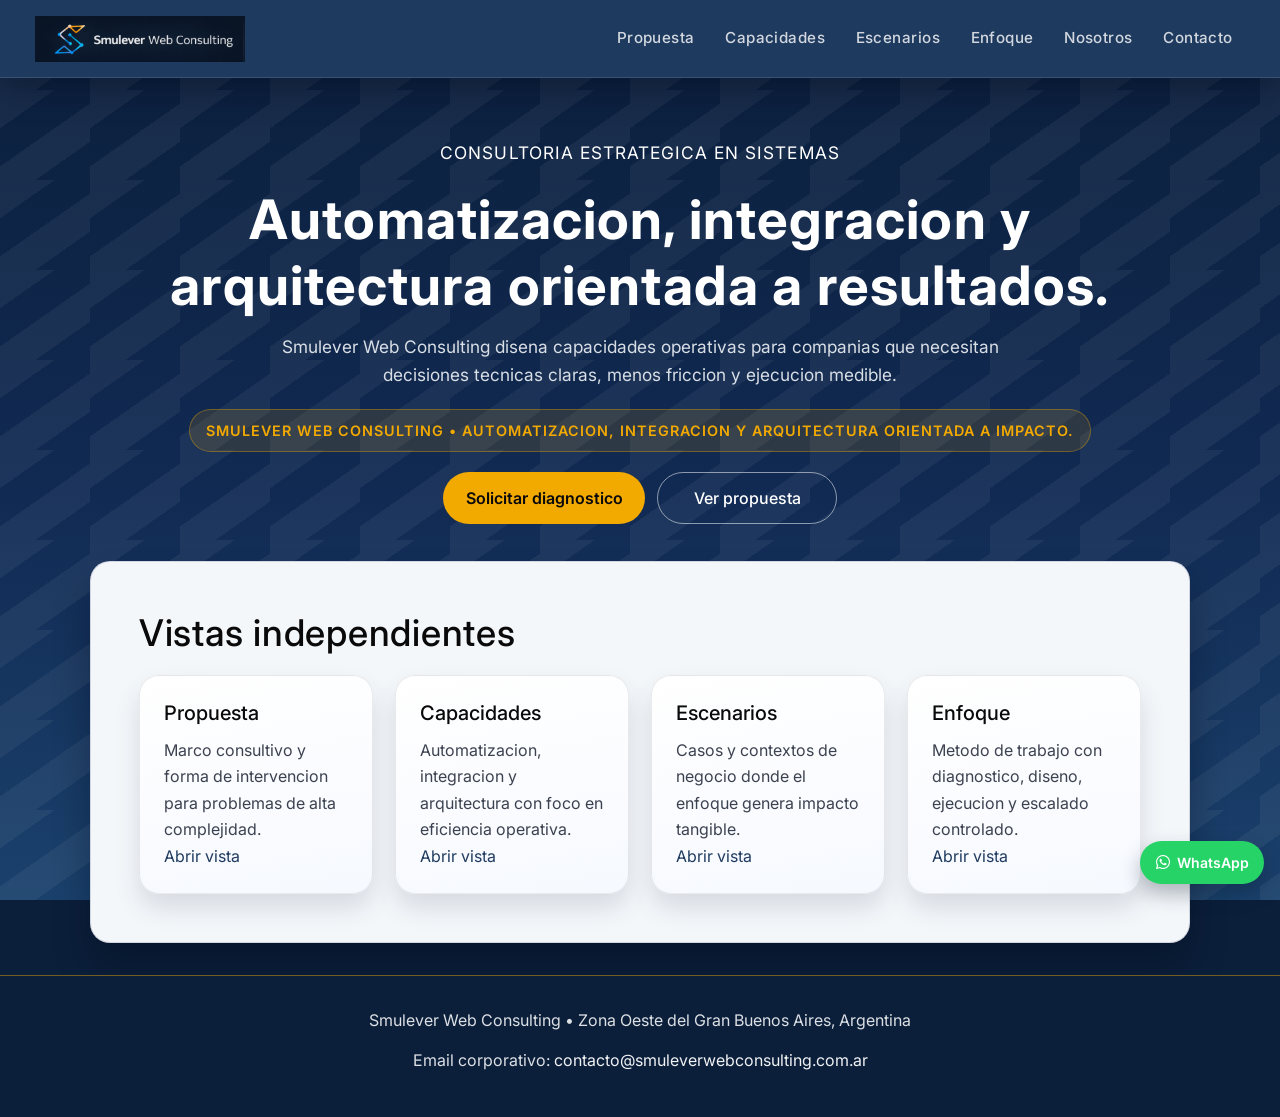
<file: index.html>
<!DOCTYPE html>
<html lang="es">
  <head>
    <meta charset="utf-8" />
    <meta name="viewport" content="width=device-width, initial-scale=1" />
    <title>Smulever Web Consulting • Inicio</title>
    <link
      href="https://cdn.jsdelivr.net/npm/bootstrap@5.3.3/dist/css/bootstrap.min.css"
      rel="stylesheet"
      integrity="sha384-LZN37fPZ63mDaKglV7M72lMGqEVzqOjcsr0Ii37D2qn2hLiwz87f9Br+1NQ7wgWE"
      crossorigin="anonymous"
    />
    <link rel="stylesheet" href="styles.css" />
    <link
      rel="stylesheet"
      href="https://cdnjs.cloudflare.com/ajax/libs/font-awesome/6.5.2/css/all.min.css"
      crossorigin="anonymous"
      referrerpolicy="no-referrer"
    />
  </head>
  <body>
    <header class="site-header">
      <a class="site-brand" href="index.html">
        <img src="images/LogoMarca_SmWC_menu.png" alt="Smulever Web Consulting" />
      </a>
      <button class="nav-toggle" type="button" aria-expanded="false" aria-controls="primary-navigation" aria-label="Abrir menu">
        <span></span>
        <span></span>
        <span></span>
      </button>
      <nav class="site-nav" id="primary-navigation">
        <a href="propuesta.html">Propuesta</a>
        <a href="capacidades.html">Capacidades</a>
        <a href="escenarios.html">Escenarios</a>
        <a href="enfoque.html">Enfoque</a>
        <a href="about.html">Nosotros</a>
        <a href="contact.html">Contacto</a>
      </nav>
    </header>

    <main class="page">
      <section class="hero">
        <p class="eyebrow text-uppercase text-white">Consultoria estrategica en sistemas</p>
        <h1>Automatizacion, integracion y arquitectura orientada a resultados.</h1>
        <p>
          Smulever Web Consulting disena capacidades operativas para companias que necesitan decisiones tecnicas claras, menos friccion
          y ejecucion medible.
        </p>
        <div class="brand-highlight-wrapper">
          <span class="brand-highlight-pill">
            <span class="brand-highlight">Smulever Web Consulting • Automatizacion, integracion y arquitectura orientada a impacto.</span>
          </span>
        </div>
        <div class="hero-actions">
          <a class="btn-primary" href="contact.html">Solicitar diagnostico</a>
          <a class="btn-secondary" href="propuesta.html">Ver propuesta</a>
        </div>
      </section>

      <section class="section-panel">
        <h2>Vistas independientes</h2>
        <div class="card-grid">
          <article class="card-panel">
            <h3>Propuesta</h3>
            <p>Marco consultivo y forma de intervencion para problemas de alta complejidad.</p>
            <p><a href="propuesta.html">Abrir vista</a></p>
          </article>
          <article class="card-panel">
            <h3>Capacidades</h3>
            <p>Automatizacion, integracion y arquitectura con foco en eficiencia operativa.</p>
            <p><a href="capacidades.html">Abrir vista</a></p>
          </article>
          <article class="card-panel">
            <h3>Escenarios</h3>
            <p>Casos y contextos de negocio donde el enfoque genera impacto tangible.</p>
            <p><a href="escenarios.html">Abrir vista</a></p>
          </article>
          <article class="card-panel">
            <h3>Enfoque</h3>
            <p>Metodo de trabajo con diagnostico, diseno, ejecucion y escalado controlado.</p>
            <p><a href="enfoque.html">Abrir vista</a></p>
          </article>
        </div>
      </section>
    </main>

    <footer class="footer">
      <p>Smulever Web Consulting • Zona Oeste del Gran Buenos Aires, Argentina</p>
      <p>Email corporativo: <a href="mailto:distribuidorajs@gmail.com">contacto@smuleverwebconsulting.com.ar</a></p>
    </footer>

    <a class="fm-link -none" href="https://wa.me/541170632372" target="_blank" rel="noopener noreferrer" style="--_width: 95;">
      <span class="fm-icon"><span class="fab fa-whatsapp"></span></span>
      <span class="fm-label">WhatsApp</span>
    </a>

    <script src="scripts/nav-menu.js"></script>
    <script
      src="https://cdn.jsdelivr.net/npm/bootstrap@5.3.3/dist/js/bootstrap.bundle.min.js"
      integrity="sha384-kenU1KFdBIe4zVF0s0G1M5b4hcpxyD9F7jL+jjXkk+Q2h455rYXK/7HAuoJl+0I4"
      crossorigin="anonymous"
    ></script>
  </body>
</html>
</file>
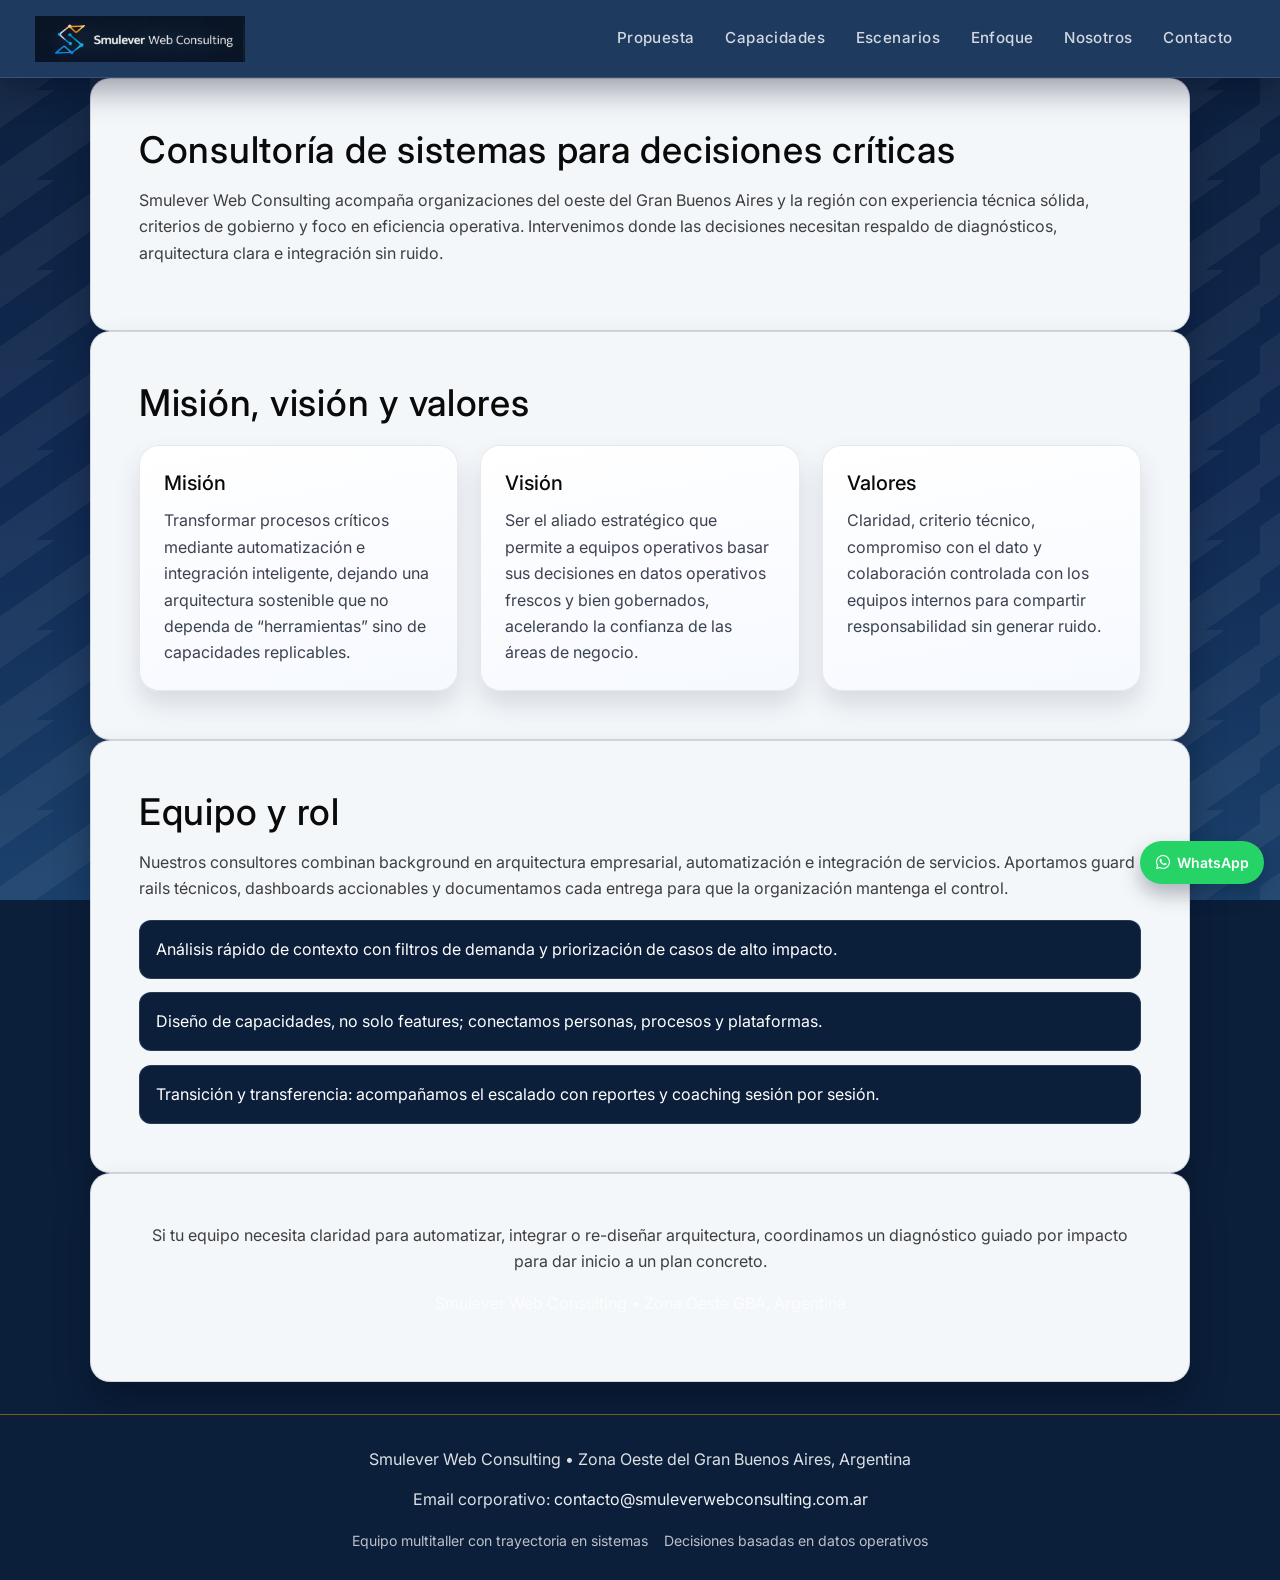
<file: about.html>
<!DOCTYPE html>
<html lang="es">
  <head>
    <meta charset="utf-8" />
    <meta name="viewport" content="width=device-width, initial-scale=1" />
    <title>Nosotros • Smulever Web Consulting</title>
    <link
      href="https://cdn.jsdelivr.net/npm/bootstrap@5.3.3/dist/css/bootstrap.min.css"
      rel="stylesheet"
      integrity="sha384-LZN37fPZ63mDaKglV7M72lMGqEVzqOjcsr0Ii37D2qn2hLiwz87f9Br+1NQ7wgWE"
      crossorigin="anonymous"
    />
    <link rel="stylesheet" href="styles.css" />
    <link
      rel="stylesheet"
      href="https://cdnjs.cloudflare.com/ajax/libs/font-awesome/6.5.2/css/all.min.css"
      crossorigin="anonymous"
      referrerpolicy="no-referrer"
    />
  </head>
  <body>
    <header class="site-header">
      <a class="site-brand" href="index.html">
        <img src="images/LogoMarca_SmWC_menu.png" alt="Smulever Web Consulting" />
      </a>
      <button class="nav-toggle" type="button" aria-expanded="false" aria-controls="primary-navigation" aria-label="Abrir menu">
        <span></span>
        <span></span>
        <span></span>
      </button>
      <nav class="site-nav" id="primary-navigation">
        <a href="propuesta.html">Propuesta</a>
        <a href="capacidades.html">Capacidades</a>
        <a href="escenarios.html">Escenarios</a>
        <a href="enfoque.html">Enfoque</a>
        <a href="about.html">Nosotros</a>
        <a href="contact.html">Contacto</a>
      </nav>
    </header>

    <main class="page">
      <section class="section-panel">
        <h2>Consultoría de sistemas para decisiones críticas</h2>
        <p>
          Smulever Web Consulting acompaña organizaciones del oeste del Gran Buenos Aires y la región con experiencia técnica sólida,
          criterios de gobierno y foco en eficiencia operativa. Intervenimos donde las decisiones necesitan respaldo de diagnósticos,
          arquitectura clara e integración sin ruido.
        </p>
      </section>

      <section class="section-panel">
        <h2>Misión, visión y valores</h2>
        <div class="card-grid">
          <article class="card-panel">
            <h3>Misión</h3>
            <p>
              Transformar procesos críticos mediante automatización e integración inteligente, dejando una arquitectura sostenible que
              no dependa de “herramientas” sino de capacidades replicables.
            </p>
          </article>
          <article class="card-panel">
            <h3>Visión</h3>
            <p>
              Ser el aliado estratégico que permite a equipos operativos basar sus decisiones en datos operativos frescos y bien
              gobernados, acelerando la confianza de las áreas de negocio.
            </p>
          </article>
          <article class="card-panel">
            <h3>Valores</h3>
            <p>
              Claridad, criterio técnico, compromiso con el dato y colaboración controlada con los equipos internos para compartir
              responsabilidad sin generar ruido.
            </p>
          </article>
        </div>
      </section>

      <section class="section-panel">
        <h2>Equipo y rol</h2>
        <p>
          Nuestros consultores combinan background en arquitectura empresarial, automatización e integración de servicios. Aportamos
          guard rails técnicos, dashboards accionables y documentamos cada entrega para que la organización mantenga el control.
        </p>
        <ul class="enfoque-list">
          <li>Análisis rápido de contexto con filtros de demanda y priorización de casos de alto impacto.</li>
          <li>Diseño de capacidades, no solo features; conectamos personas, procesos y plataformas.</li>
          <li>Transición y transferencia: acompañamos el escalado con reportes y coaching sesión por sesión.</li>
        </ul>
      </section>

      <section class="section-panel section-footer">
        <p>
          Si tu equipo necesita claridad para automatizar, integrar o re-diseñar arquitectura, coordinamos un diagnóstico guiado por
          impacto para dar inicio a un plan concreto.
        </p>
        <p class="text-muted">Smulever Web Consulting • Zona Oeste GBA, Argentina</p>
      </section>
    </main>

    <footer class="footer">
      <p>Smulever Web Consulting • Zona Oeste del Gran Buenos Aires, Argentina</p>
      <p>Email corporativo: <a href="mailto:distribuidorajs@gmail.com">contacto@smuleverwebconsulting.com.ar</a></p>
      <div class="meta-row">
        <span>Equipo multitaller con trayectoria en sistemas</span>
        <span>Decisiones basadas en datos operativos</span>
      </div>
    </footer>

    <a class="fm-link -none" href="https://wa.me/541170632372" target="_blank" rel="noopener noreferrer" style="--_width: 95;">
      <span class="fm-icon"><span class="fab fa-whatsapp"></span></span>
      <span class="fm-label">WhatsApp</span>
    </a>

    <script src="scripts/nav-menu.js"></script>
    <script
      src="https://cdn.jsdelivr.net/npm/bootstrap@5.3.3/dist/js/bootstrap.bundle.min.js"
      integrity="sha384-kenU1KFdBIe4zVF0s0G1M5b4hcpxyD9F7jL+jjXkk+Q2h455rYXK/7HAuoJl+0I4"
      crossorigin="anonymous"
    ></script>
  </body>
</html>
</file>
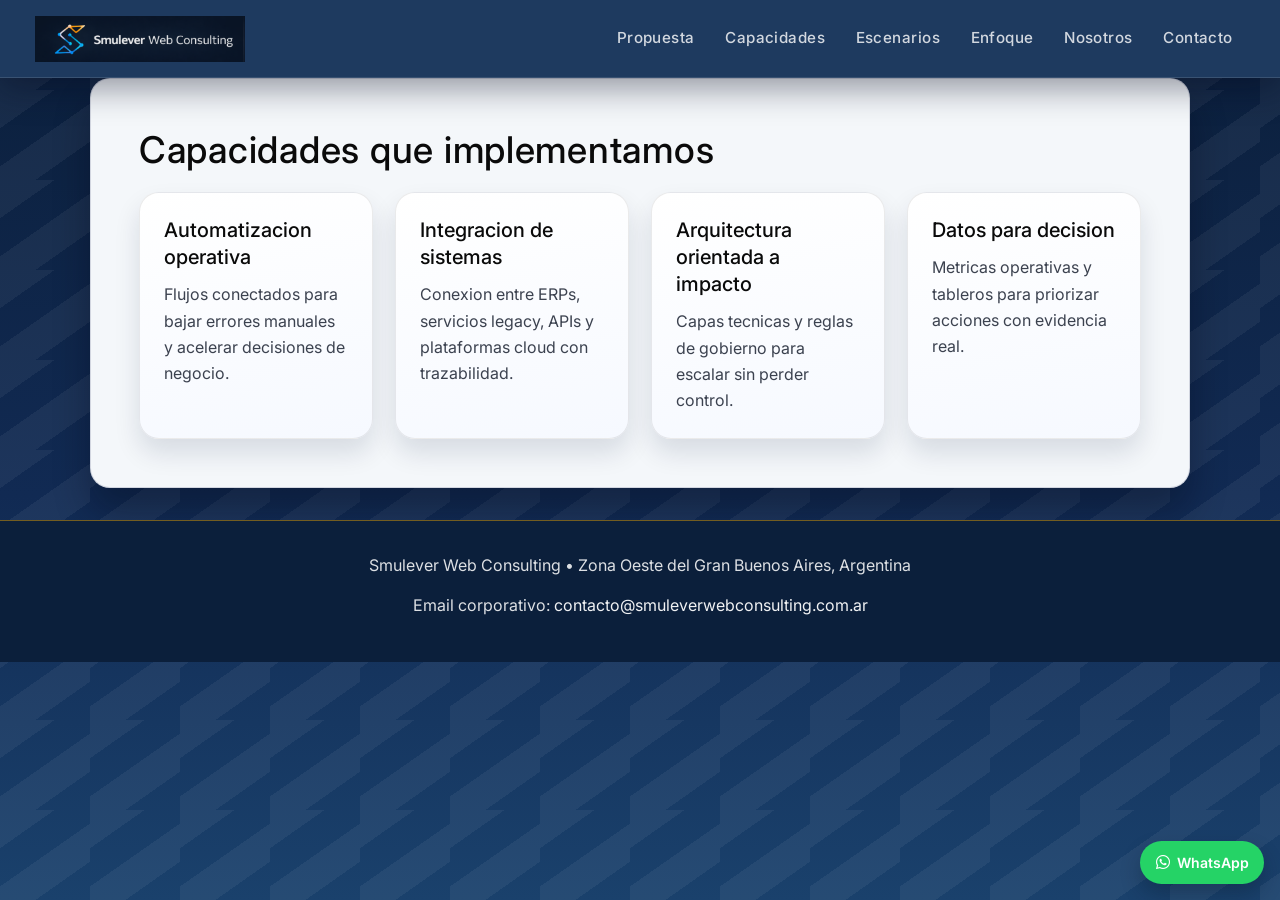
<file: capacidades.html>
<!DOCTYPE html>
<html lang="es">
  <head>
    <meta charset="utf-8" />
    <meta name="viewport" content="width=device-width, initial-scale=1" />
    <title>Capacidades • Smulever Web Consulting</title>
    <link
      href="https://cdn.jsdelivr.net/npm/bootstrap@5.3.3/dist/css/bootstrap.min.css"
      rel="stylesheet"
      integrity="sha384-LZN37fPZ63mDaKglV7M72lMGqEVzqOjcsr0Ii37D2qn2hLiwz87f9Br+1NQ7wgWE"
      crossorigin="anonymous"
    />
    <link rel="stylesheet" href="styles.css" />
    <link
      rel="stylesheet"
      href="https://cdnjs.cloudflare.com/ajax/libs/font-awesome/6.5.2/css/all.min.css"
      crossorigin="anonymous"
      referrerpolicy="no-referrer"
    />
  </head>
  <body>
    <header class="site-header">
      <a class="site-brand" href="index.html">
        <img src="images/LogoMarca_SmWC_menu.png" alt="Smulever Web Consulting" />
      </a>
      <button class="nav-toggle" type="button" aria-expanded="false" aria-controls="primary-navigation" aria-label="Abrir menu">
        <span></span>
        <span></span>
        <span></span>
      </button>
      <nav class="site-nav" id="primary-navigation">
        <a href="propuesta.html">Propuesta</a>
        <a href="capacidades.html">Capacidades</a>
        <a href="escenarios.html">Escenarios</a>
        <a href="enfoque.html">Enfoque</a>
        <a href="about.html">Nosotros</a>
        <a href="contact.html">Contacto</a>
      </nav>
    </header>

    <main class="page">
      <section class="section-panel">
        <h2>Capacidades que implementamos</h2>
        <div class="card-grid">
          <article class="card-panel">
            <h3>Automatizacion operativa</h3>
            <p>Flujos conectados para bajar errores manuales y acelerar decisiones de negocio.</p>
          </article>
          <article class="card-panel">
            <h3>Integracion de sistemas</h3>
            <p>Conexion entre ERPs, servicios legacy, APIs y plataformas cloud con trazabilidad.</p>
          </article>
          <article class="card-panel">
            <h3>Arquitectura orientada a impacto</h3>
            <p>Capas tecnicas y reglas de gobierno para escalar sin perder control.</p>
          </article>
          <article class="card-panel">
            <h3>Datos para decision</h3>
            <p>Metricas operativas y tableros para priorizar acciones con evidencia real.</p>
          </article>
        </div>
      </section>
    </main>

    <footer class="footer">
      <p>Smulever Web Consulting • Zona Oeste del Gran Buenos Aires, Argentina</p>
      <p>Email corporativo: <a href="mailto:distribuidorajs@gmail.com">contacto@smuleverwebconsulting.com.ar</a></p>
    </footer>

    <a class="fm-link -none" href="https://wa.me/541170632372" target="_blank" rel="noopener noreferrer" style="--_width: 95;">
      <span class="fm-icon"><span class="fab fa-whatsapp"></span></span>
      <span class="fm-label">WhatsApp</span>
    </a>

    <script src="scripts/nav-menu.js"></script>
    <script
      src="https://cdn.jsdelivr.net/npm/bootstrap@5.3.3/dist/js/bootstrap.bundle.min.js"
      integrity="sha384-kenU1KFdBIe4zVF0s0G1M5b4hcpxyD9F7jL+jjXkk+Q2h455rYXK/7HAuoJl+0I4"
      crossorigin="anonymous"
    ></script>
  </body>
</html>
</file>
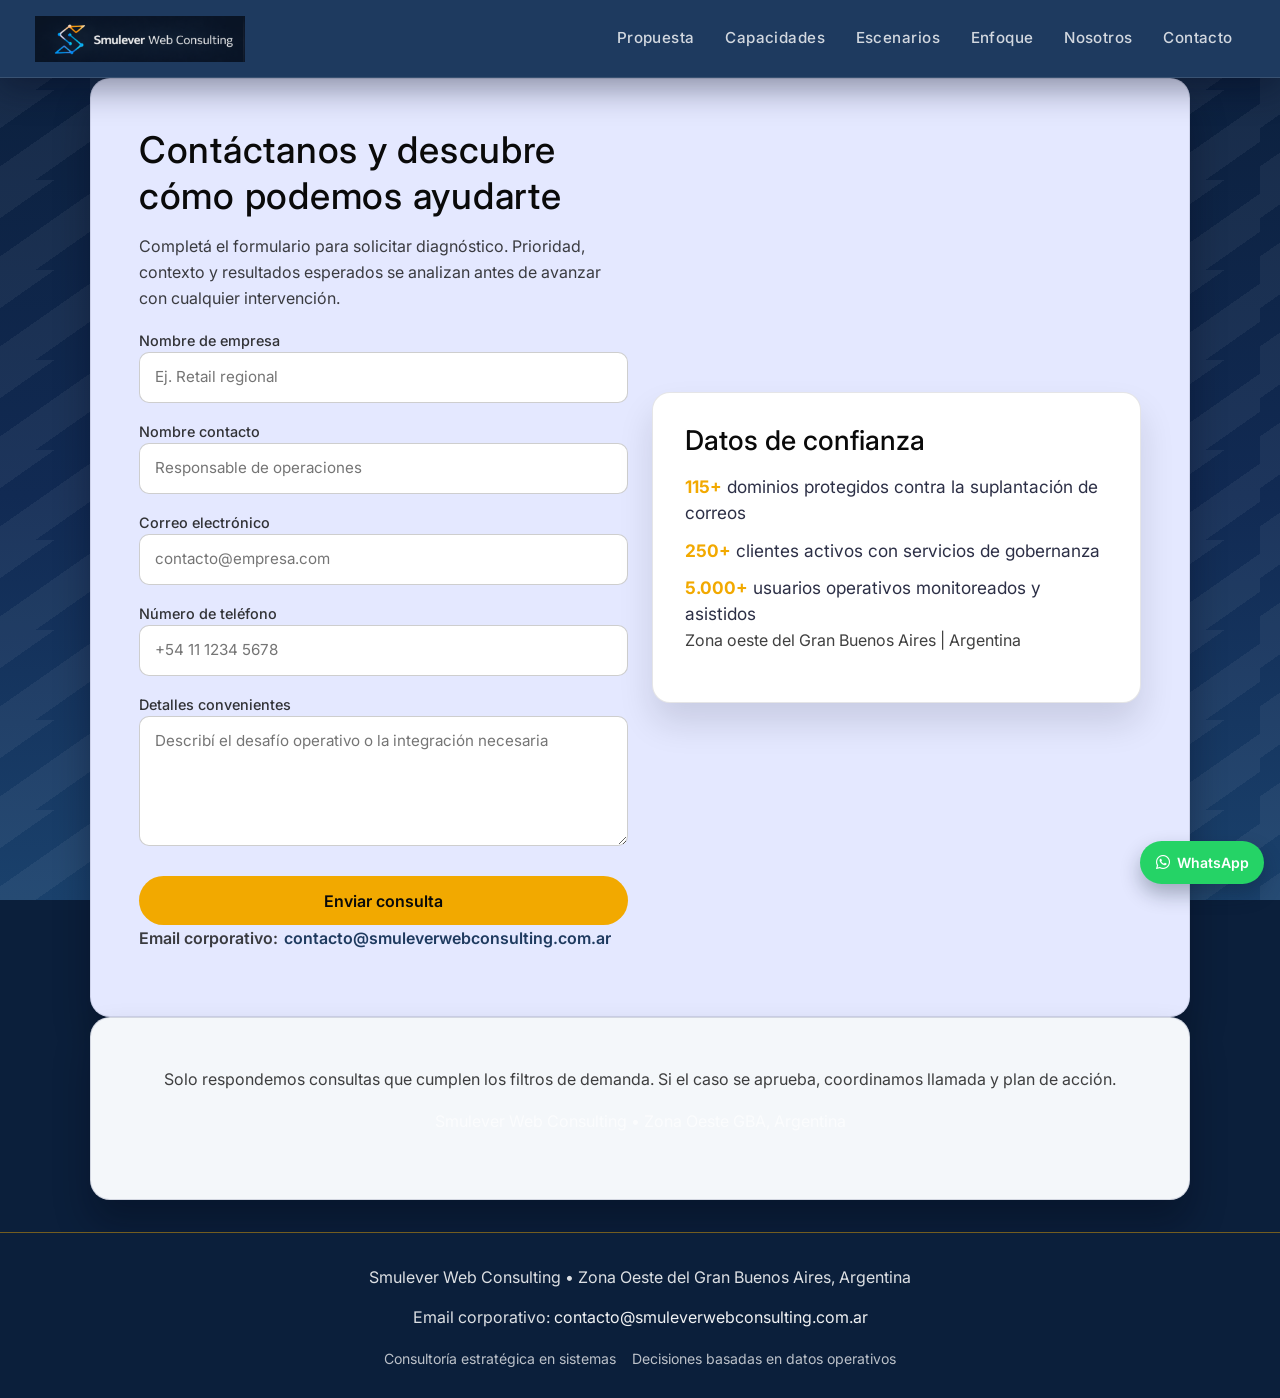
<file: contact.html>
<!DOCTYPE html>
<html lang="es">
  <head>
    <meta charset="utf-8" />
    <meta name="viewport" content="width=device-width, initial-scale=1" />
    <title>Contacto • Smulever Web Consulting</title>
    <link
      href="https://cdn.jsdelivr.net/npm/bootstrap@5.3.3/dist/css/bootstrap.min.css"
      rel="stylesheet"
      integrity="sha384-LZN37fPZ63mDaKglV7M72lMGqEVzqOjcsr0Ii37D2qn2hLiwz87f9Br+1NQ7wgWE"
      crossorigin="anonymous"
    />
    <link rel="stylesheet" href="styles.css" />
    <link
      rel="stylesheet"
      href="https://cdnjs.cloudflare.com/ajax/libs/font-awesome/6.5.2/css/all.min.css"
      crossorigin="anonymous"
      referrerpolicy="no-referrer"
    />
  </head>
  <body>
    <header class="site-header">
      <a class="site-brand" href="index.html">
        <img src="images/LogoMarca_SmWC_menu.png" alt="Smulever Web Consulting" />
      </a>
      <button class="nav-toggle" type="button" aria-expanded="false" aria-controls="primary-navigation" aria-label="Abrir menu">
        <span></span>
        <span></span>
        <span></span>
      </button>
      <nav class="site-nav" id="primary-navigation">
        <a href="propuesta.html">Propuesta</a>
        <a href="capacidades.html">Capacidades</a>
        <a href="escenarios.html">Escenarios</a>
        <a href="enfoque.html">Enfoque</a>
        <a href="about.html">Nosotros</a>
        <a href="contact.html">Contacto</a>
      </nav>
    </header>

    <main class="page">
      <section class="section-panel contact-card">
        <div class="row g-4 align-items-center">
          <div class="col-md-6">
            <h2>Contáctanos y descubre cómo podemos ayudarte</h2>
            <p>
              Completá el formulario para solicitar diagnóstico. Prioridad, contexto y resultados esperados se analizan antes de avanzar
              con cualquier intervención.
            </p>
            <form id="contact-form" novalidate>
              <div class="form-group mb-3">
                <label for="empresa">Nombre de empresa</label>
                <input id="empresa" name="empresa" type="text" placeholder="Ej. Retail regional" required />
              </div>
              <div class="form-group mb-3">
                <label for="contacto">Nombre contacto</label>
                <input id="contacto" name="contacto" type="text" placeholder="Responsable de operaciones" required />
              </div>
              <div class="form-group mb-3">
                <label for="correo">Correo electrónico</label>
                <input
                  id="correo"
                  name="correo"
                  type="email"
                  placeholder="contacto@empresa.com"
                  required
                  pattern="^[^\s@]+@[^\s@]+\.[^\s@]{2,}$"
                />
              </div>
              <div class="form-group mb-3">
                <label for="telefono">Número de teléfono</label>
                <input
                  id="telefono"
                  name="telefono"
                  type="text"
                  placeholder="+54 11 1234 5678"
                  pattern="^\+?[0-9\s\-()]{8,20}$"
                />
              </div>
              <div class="form-group mb-3">
                <label for="detalles">Detalles convenientes</label>
                <textarea id="detalles" name="detalles" placeholder="Describí el desafío operativo o la integración necesaria" required></textarea>
              </div>
              <button type="submit">Enviar consulta</button>
              <p id="form-status" class="form-status" aria-live="polite"></p>
            </form>
            <p class="cta-secondary">
              Email corporativo:
              <a href="mailto:distribuidorajs@gmail.com">contacto@smuleverwebconsulting.com.ar</a>
            </p>
          </div>
          <div class="col-md-6">
            <div class="contact-stats">
              <h3>Datos de confianza</h3>
              <ul>
                <li><em>115+</em> dominios protegidos contra la suplantación de correos</li>
                <li><em>250+</em> clientes activos con servicios de gobernanza</li>
                <li><em>5.000+</em> usuarios operativos monitoreados y asistidos</li>
              </ul>
              <p>Zona oeste del Gran Buenos Aires | Argentina</p>
            </div>
          </div>
        </div>
      </section>

      <section class="section-panel section-footer">
        <p>Solo respondemos consultas que cumplen los filtros de demanda. Si el caso se aprueba, coordinamos llamada y plan de acción.</p>
        <p class="text-muted">Smulever Web Consulting • Zona Oeste GBA, Argentina</p>
      </section>
    </main>

    <footer class="footer">
      <p>Smulever Web Consulting • Zona Oeste del Gran Buenos Aires, Argentina</p>
      <p>Email corporativo: <a href="mailto:distribuidorajs@gmail.com">contacto@smuleverwebconsulting.com.ar</a></p>
      <div class="meta-row">
        <span>Consultoría estratégica en sistemas</span>
        <span>Decisiones basadas en datos operativos</span>
      </div>
    </footer>

    <a class="fm-link -none" href="https://wa.me/541170632372" target="_blank" rel="noopener noreferrer" style="--_width: 95;">
      <span class="fm-icon"><span class="fab fa-whatsapp"></span></span>
      <span class="fm-label">WhatsApp</span>
    </a>

    <script src="scripts/nav-menu.js"></script>
    <script
      src="https://cdn.jsdelivr.net/npm/bootstrap@5.3.3/dist/js/bootstrap.bundle.min.js"
      integrity="sha384-kenU1KFdBIe4zVF0s0G1M5b4hcpxyD9F7jL+jjXkk+Q2h455rYXK/7HAuoJl+0I4"
      crossorigin="anonymous"
    ></script>
    <script src="scripts/contact-form.js"></script>
  </body>
</html>
</file>
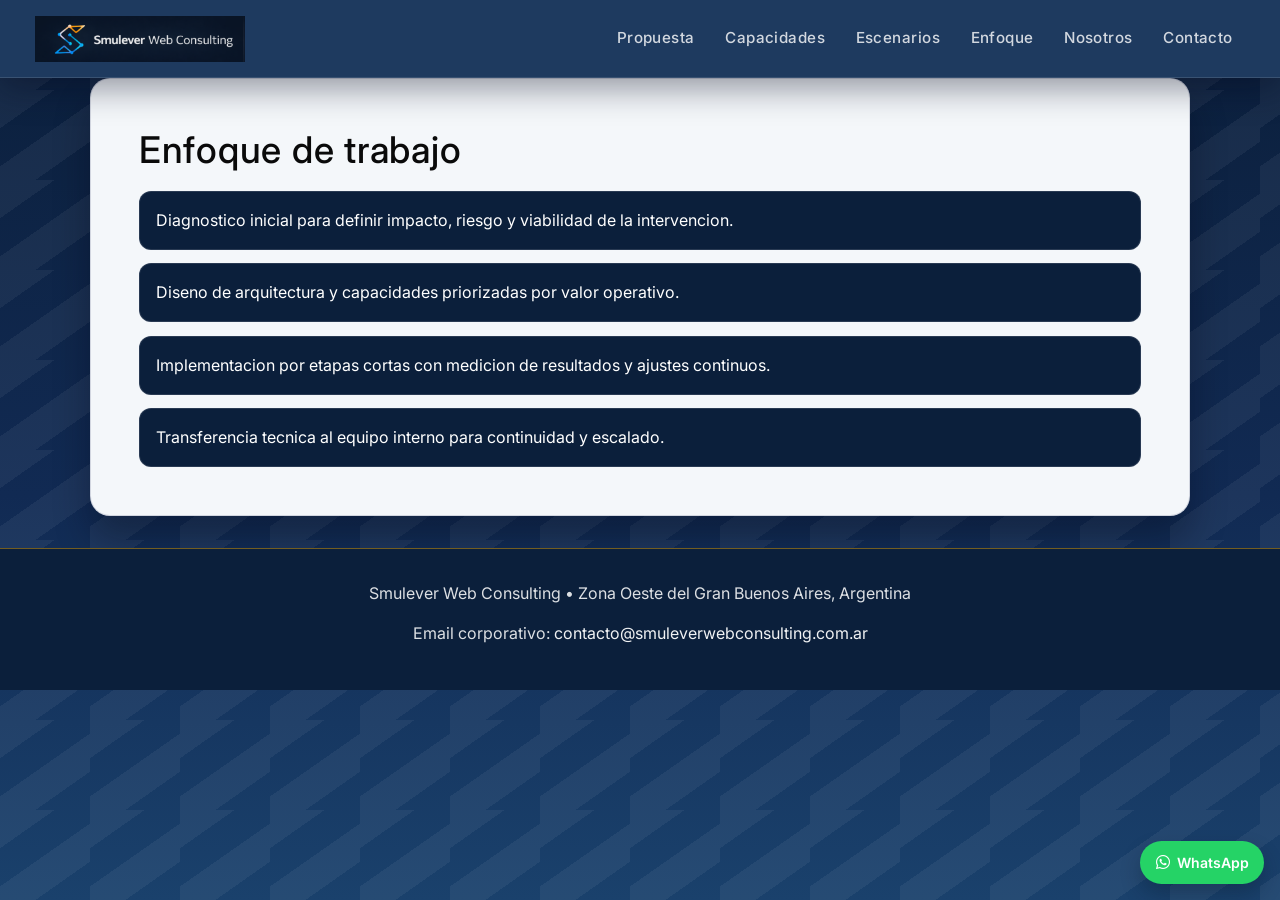
<file: enfoque.html>
<!DOCTYPE html>
<html lang="es">
  <head>
    <meta charset="utf-8" />
    <meta name="viewport" content="width=device-width, initial-scale=1" />
    <title>Enfoque • Smulever Web Consulting</title>
    <link
      href="https://cdn.jsdelivr.net/npm/bootstrap@5.3.3/dist/css/bootstrap.min.css"
      rel="stylesheet"
      integrity="sha384-LZN37fPZ63mDaKglV7M72lMGqEVzqOjcsr0Ii37D2qn2hLiwz87f9Br+1NQ7wgWE"
      crossorigin="anonymous"
    />
    <link rel="stylesheet" href="styles.css" />
    <link
      rel="stylesheet"
      href="https://cdnjs.cloudflare.com/ajax/libs/font-awesome/6.5.2/css/all.min.css"
      crossorigin="anonymous"
      referrerpolicy="no-referrer"
    />
  </head>
  <body>
    <header class="site-header">
      <a class="site-brand" href="index.html">
        <img src="images/LogoMarca_SmWC_menu.png" alt="Smulever Web Consulting" />
      </a>
      <button class="nav-toggle" type="button" aria-expanded="false" aria-controls="primary-navigation" aria-label="Abrir menu">
        <span></span>
        <span></span>
        <span></span>
      </button>
      <nav class="site-nav" id="primary-navigation">
        <a href="propuesta.html">Propuesta</a>
        <a href="capacidades.html">Capacidades</a>
        <a href="escenarios.html">Escenarios</a>
        <a href="enfoque.html">Enfoque</a>
        <a href="about.html">Nosotros</a>
        <a href="contact.html">Contacto</a>
      </nav>
    </header>

    <main class="page">
      <section class="section-panel">
        <h2>Enfoque de trabajo</h2>
        <ul class="enfoque-list">
          <li>Diagnostico inicial para definir impacto, riesgo y viabilidad de la intervencion.</li>
          <li>Diseno de arquitectura y capacidades priorizadas por valor operativo.</li>
          <li>Implementacion por etapas cortas con medicion de resultados y ajustes continuos.</li>
          <li>Transferencia tecnica al equipo interno para continuidad y escalado.</li>
        </ul>
      </section>
    </main>

    <footer class="footer">
      <p>Smulever Web Consulting • Zona Oeste del Gran Buenos Aires, Argentina</p>
      <p>Email corporativo: <a href="mailto:distribuidorajs@gmail.com">contacto@smuleverwebconsulting.com.ar</a></p>
    </footer>

    <a class="fm-link -none" href="https://wa.me/541170632372" target="_blank" rel="noopener noreferrer" style="--_width: 95;">
      <span class="fm-icon"><span class="fab fa-whatsapp"></span></span>
      <span class="fm-label">WhatsApp</span>
    </a>

    <script src="scripts/nav-menu.js"></script>
    <script
      src="https://cdn.jsdelivr.net/npm/bootstrap@5.3.3/dist/js/bootstrap.bundle.min.js"
      integrity="sha384-kenU1KFdBIe4zVF0s0G1M5b4hcpxyD9F7jL+jjXkk+Q2h455rYXK/7HAuoJl+0I4"
      crossorigin="anonymous"
    ></script>
  </body>
</html>
</file>
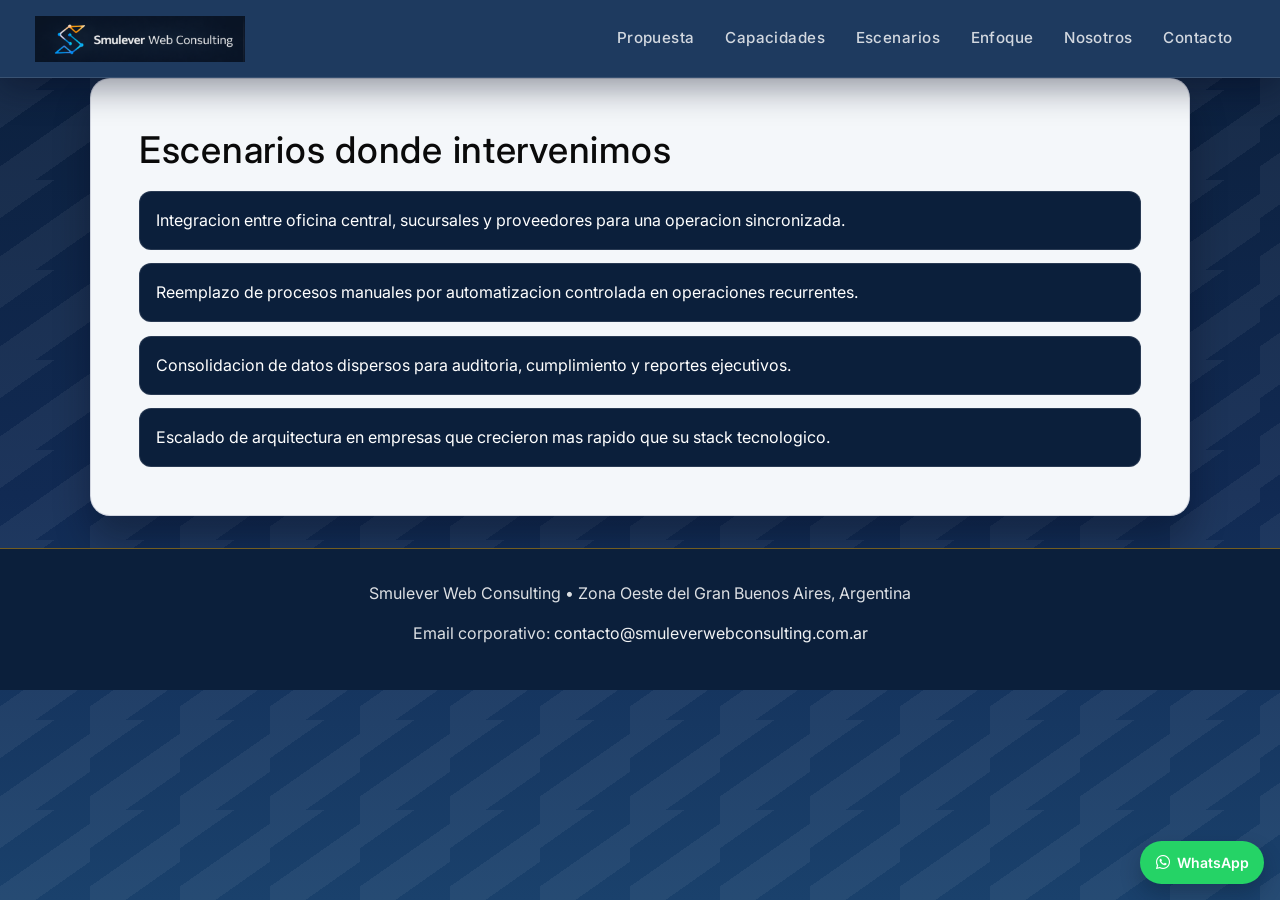
<file: escenarios.html>
<!DOCTYPE html>
<html lang="es">
  <head>
    <meta charset="utf-8" />
    <meta name="viewport" content="width=device-width, initial-scale=1" />
    <title>Escenarios • Smulever Web Consulting</title>
    <link
      href="https://cdn.jsdelivr.net/npm/bootstrap@5.3.3/dist/css/bootstrap.min.css"
      rel="stylesheet"
      integrity="sha384-LZN37fPZ63mDaKglV7M72lMGqEVzqOjcsr0Ii37D2qn2hLiwz87f9Br+1NQ7wgWE"
      crossorigin="anonymous"
    />
    <link rel="stylesheet" href="styles.css" />
    <link
      rel="stylesheet"
      href="https://cdnjs.cloudflare.com/ajax/libs/font-awesome/6.5.2/css/all.min.css"
      crossorigin="anonymous"
      referrerpolicy="no-referrer"
    />
  </head>
  <body>
    <header class="site-header">
      <a class="site-brand" href="index.html">
        <img src="images/LogoMarca_SmWC_menu.png" alt="Smulever Web Consulting" />
      </a>
      <button class="nav-toggle" type="button" aria-expanded="false" aria-controls="primary-navigation" aria-label="Abrir menu">
        <span></span>
        <span></span>
        <span></span>
      </button>
      <nav class="site-nav" id="primary-navigation">
        <a href="propuesta.html">Propuesta</a>
        <a href="capacidades.html">Capacidades</a>
        <a href="escenarios.html">Escenarios</a>
        <a href="enfoque.html">Enfoque</a>
        <a href="about.html">Nosotros</a>
        <a href="contact.html">Contacto</a>
      </nav>
    </header>

    <main class="page">
      <section class="section-panel">
        <h2>Escenarios donde intervenimos</h2>
        <ul class="enfoque-list">
          <li>Integracion entre oficina central, sucursales y proveedores para una operacion sincronizada.</li>
          <li>Reemplazo de procesos manuales por automatizacion controlada en operaciones recurrentes.</li>
          <li>Consolidacion de datos dispersos para auditoria, cumplimiento y reportes ejecutivos.</li>
          <li>Escalado de arquitectura en empresas que crecieron mas rapido que su stack tecnologico.</li>
        </ul>
      </section>
    </main>

    <footer class="footer">
      <p>Smulever Web Consulting • Zona Oeste del Gran Buenos Aires, Argentina</p>
      <p>Email corporativo: <a href="mailto:distribuidorajs@gmail.com">contacto@smuleverwebconsulting.com.ar</a></p>
    </footer>

    <a class="fm-link -none" href="https://wa.me/541170632372" target="_blank" rel="noopener noreferrer" style="--_width: 95;">
      <span class="fm-icon"><span class="fab fa-whatsapp"></span></span>
      <span class="fm-label">WhatsApp</span>
    </a>

    <script src="scripts/nav-menu.js"></script>
    <script
      src="https://cdn.jsdelivr.net/npm/bootstrap@5.3.3/dist/js/bootstrap.bundle.min.js"
      integrity="sha384-kenU1KFdBIe4zVF0s0G1M5b4hcpxyD9F7jL+jjXkk+Q2h455rYXK/7HAuoJl+0I4"
      crossorigin="anonymous"
    ></script>
  </body>
</html>
</file>
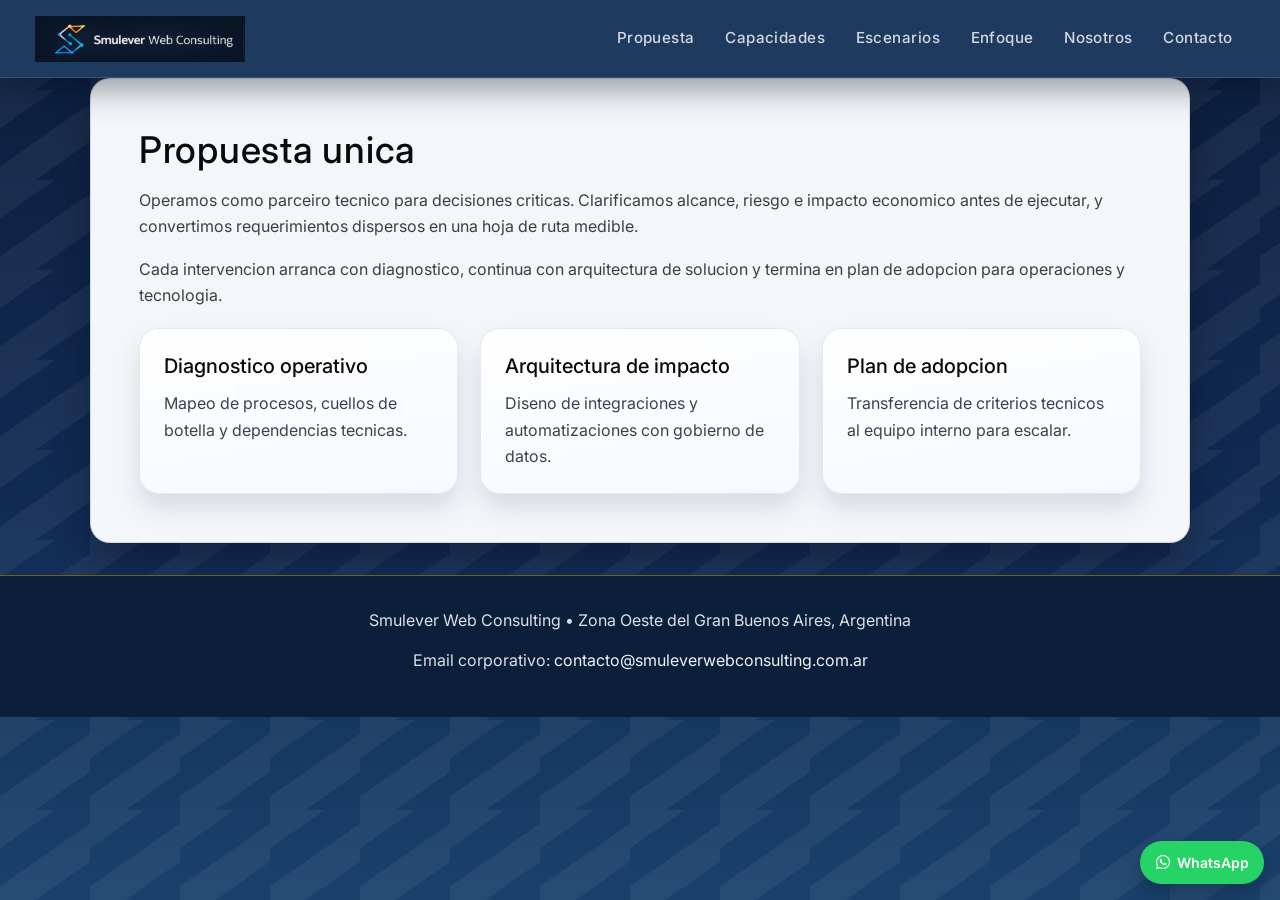
<file: propuesta.html>
<!DOCTYPE html>
<html lang="es">
  <head>
    <meta charset="utf-8" />
    <meta name="viewport" content="width=device-width, initial-scale=1" />
    <title>Propuesta • Smulever Web Consulting</title>
    <link
      href="https://cdn.jsdelivr.net/npm/bootstrap@5.3.3/dist/css/bootstrap.min.css"
      rel="stylesheet"
      integrity="sha384-LZN37fPZ63mDaKglV7M72lMGqEVzqOjcsr0Ii37D2qn2hLiwz87f9Br+1NQ7wgWE"
      crossorigin="anonymous"
    />
    <link rel="stylesheet" href="styles.css" />
    <link
      rel="stylesheet"
      href="https://cdnjs.cloudflare.com/ajax/libs/font-awesome/6.5.2/css/all.min.css"
      crossorigin="anonymous"
      referrerpolicy="no-referrer"
    />
  </head>
  <body>
    <header class="site-header">
      <a class="site-brand" href="index.html">
        <img src="images/LogoMarca_SmWC_menu.png" alt="Smulever Web Consulting" />
      </a>
      <button class="nav-toggle" type="button" aria-expanded="false" aria-controls="primary-navigation" aria-label="Abrir menu">
        <span></span>
        <span></span>
        <span></span>
      </button>
      <nav class="site-nav" id="primary-navigation">
        <a href="propuesta.html">Propuesta</a>
        <a href="capacidades.html">Capacidades</a>
        <a href="escenarios.html">Escenarios</a>
        <a href="enfoque.html">Enfoque</a>
        <a href="about.html">Nosotros</a>
        <a href="contact.html">Contacto</a>
      </nav>
    </header>

    <main class="page">
      <section class="section-panel">
        <h2>Propuesta unica</h2>
        <p>
          Operamos como parceiro tecnico para decisiones criticas. Clarificamos alcance, riesgo e impacto economico antes de ejecutar,
          y convertimos requerimientos dispersos en una hoja de ruta medible.
        </p>
        <p>
          Cada intervencion arranca con diagnostico, continua con arquitectura de solucion y termina en plan de adopcion para operaciones
          y tecnologia.
        </p>
        <div class="card-grid">
          <article class="card-panel">
            <h3>Diagnostico operativo</h3>
            <p>Mapeo de procesos, cuellos de botella y dependencias tecnicas.</p>
          </article>
          <article class="card-panel">
            <h3>Arquitectura de impacto</h3>
            <p>Diseno de integraciones y automatizaciones con gobierno de datos.</p>
          </article>
          <article class="card-panel">
            <h3>Plan de adopcion</h3>
            <p>Transferencia de criterios tecnicos al equipo interno para escalar.</p>
          </article>
        </div>
      </section>
    </main>

    <footer class="footer">
      <p>Smulever Web Consulting • Zona Oeste del Gran Buenos Aires, Argentina</p>
      <p>Email corporativo: <a href="mailto:distribuidorajs@gmail.com">contacto@smuleverwebconsulting.com.ar</a></p>
    </footer>

    <a class="fm-link -none" href="https://wa.me/541170632372" target="_blank" rel="noopener noreferrer" style="--_width: 95;">
      <span class="fm-icon"><span class="fab fa-whatsapp"></span></span>
      <span class="fm-label">WhatsApp</span>
    </a>

    <script src="scripts/nav-menu.js"></script>
    <script
      src="https://cdn.jsdelivr.net/npm/bootstrap@5.3.3/dist/js/bootstrap.bundle.min.js"
      integrity="sha384-kenU1KFdBIe4zVF0s0G1M5b4hcpxyD9F7jL+jjXkk+Q2h455rYXK/7HAuoJl+0I4"
      crossorigin="anonymous"
    ></script>
  </body>
</html>
</file>
<file: styles.css>
@import url('https://fonts.googleapis.com/css2?family=Inter:wght@400;500;600;700&display=swap');

:root {
  --color-base: #0b1f3b;
  --color-secondary: #1e3a5f;
  --color-soft: #f4f7fa;
  --color-accent: #f2a900;
  --color-text-dark: #0a0a0a;
  --color-text-light: #ffffff;
  --container-max: 1100px;
  --section-gap: clamp(3rem, 7vw, 4.5rem);
  --header-height: 70px;
}

*,
*::before,
*::after {
  box-sizing: border-box;
}

html,
body {
  width: 100%;
  overflow-x: clip;
}

body {
  margin: 0;
  font-family: 'Inter', system-ui, sans-serif;
  color: var(--color-text-dark);
  background: var(--color-base);
  min-height: 100vh;
  position: relative;
  padding-top: 0;
}

body::before {
  content: '';
  position: fixed;
  inset: 0;
  background-image:
    linear-gradient(
      145deg,
      rgba(255, 255, 255, 0.05) 25%,
      transparent 25%,
      transparent 50%,
      rgba(255, 255, 255, 0.05) 50%,
      rgba(255, 255, 255, 0.05) 75%,
      transparent 75%,
      transparent
    ),
    linear-gradient(180deg, #0b1f3b 0%, #112a53 55%, #1a416c 100%);
  background-size: 90px 90px, cover;
  z-index: -2;
}

a {
  color: var(--color-secondary);
  text-decoration: none;
}

a:hover,
a:focus-visible {
  text-decoration: underline;
}

img {
  max-width: 100%;
  height: auto;
}

.site-header {
  position: sticky;
  top: 0;
  min-height: var(--header-height);
  background: var(--color-secondary);
  border-bottom: 1px solid rgba(255, 255, 255, 0.12);
  display: flex;
  align-items: center;
  justify-content: flex-start;
  flex-wrap: wrap;
  gap: 0.75rem;
  padding: 0.65rem 0.9rem;
  z-index: 90;
  box-shadow: 0 10px 34px rgba(5, 10, 30, 0.42);
}

.site-brand {
  display: inline-flex;
  align-items: center;
  min-height: 44px;
}

.site-header img {
  height: clamp(34px, 6vw, 46px);
  width: auto;
}

.nav-toggle {
  appearance: none;
  border: 1px solid rgba(255, 255, 255, 0.28);
  background: rgba(255, 255, 255, 0.06);
  border-radius: 10px;
  width: 44px;
  height: 44px;
  display: inline-flex;
  flex-direction: column;
  align-items: center;
  justify-content: center;
  gap: 5px;
  cursor: pointer;
  padding: 0;
  margin-left: auto;
}

.nav-toggle span {
  display: block;
  width: 18px;
  height: 2px;
  border-radius: 999px;
  background: #fff;
  transition: transform 0.2s ease, opacity 0.2s ease;
}

.nav-open .nav-toggle span:nth-child(1) {
  transform: translateY(7px) rotate(45deg);
}

.nav-open .nav-toggle span:nth-child(2) {
  opacity: 0;
}

.nav-open .nav-toggle span:nth-child(3) {
  transform: translateY(-7px) rotate(-45deg);
}

.site-nav {
  order: 3;
  width: 100%;
  display: flex;
  flex-direction: column;
  gap: 0.2rem;
  background: rgba(11, 31, 59, 0.97);
  border: 1px solid rgba(255, 255, 255, 0.18);
  border-radius: 16px;
  padding: 0;
  margin-top: 0;
  max-height: 0;
  overflow: hidden;
  opacity: 1;
  visibility: visible;
  pointer-events: auto;
  transform: none;
  transition: max-height 0.25s ease, padding 0.25s ease, margin-top 0.25s ease;
  box-shadow: 0 20px 36px rgba(2, 7, 22, 0.45);
}

.site-nav a {
  color: rgba(255, 255, 255, 0.9);
  font-weight: 500;
  font-size: 0.95rem;
  letter-spacing: 0.03em;
  border-radius: 10px;
  padding: 0.72rem 0.8rem;
  transition: background-color 0.2s ease, color 0.2s ease;
}

.site-nav a:hover,
.site-nav a:focus-visible {
  color: #fff;
  background: rgba(255, 255, 255, 0.12);
  text-decoration: none;
}

.nav-open .site-nav {
  margin-top: 0.45rem;
  max-height: 70vh;
  padding: 0.75rem;
  overflow-y: auto;
}

.page {
  width: 100%;
}

.hero {
  padding: clamp(2.1rem, 6vw, 4rem) 1rem clamp(1.6rem, 5vw, 2.3rem);
  width: min(100%, var(--container-max));
  margin: 0 auto;
  text-align: center;
}

.hero h1 {
  font-size: clamp(1.95rem, 7vw, 3.4rem);
  line-height: 1.2;
  font-weight: 700;
  color: var(--color-text-light);
  margin: 0.35rem auto 0.95rem;
  letter-spacing: 0.02em;
  text-wrap: balance;
}

.hero p {
  max-width: 740px;
  margin: 0 auto 1.3rem;
  color: rgba(244, 247, 250, 0.88);
  line-height: 1.6;
  font-size: clamp(0.98rem, 2.8vw, 1.08rem);
  text-wrap: pretty;
}

.eyebrow {
  letter-spacing: 0.06em;
  font-size: 0.84rem;
  margin-bottom: 0.8rem;
}

.brand-highlight-wrapper {
  display: flex;
  justify-content: center;
  margin-bottom: 1.3rem;
}

.brand-highlight-pill {
  background: rgba(242, 169, 0, 0.13);
  border-radius: 999px;
  padding: 0.52rem 1rem;
  border: 1px solid rgba(242, 169, 0, 0.34);
  max-width: 100%;
}

.brand-highlight {
  font-weight: 600;
  color: var(--color-accent);
  letter-spacing: 0.07em;
  text-transform: uppercase;
  font-size: clamp(0.66rem, 2.3vw, 0.9rem);
  line-height: 1.35;
}

.hero-actions {
  display: grid;
  grid-template-columns: 1fr;
  gap: 0.75rem;
  width: min(100%, 420px);
  margin: 0 auto;
}

.btn-primary,
.btn-secondary,
.contact-card button {
  display: inline-flex;
  align-items: center;
  justify-content: center;
  width: 100%;
  min-height: 46px;
  border-radius: 999px;
  padding: 0.8rem 1.35rem;
  font-weight: 600;
  text-align: center;
  border: 1px solid transparent;
}

.btn-primary {
  background: var(--color-accent);
  color: var(--color-text-dark);
  transition: transform 0.2s ease, box-shadow 0.2s ease, filter 0.2s ease;
}

.btn-primary:hover,
.btn-primary:focus-visible {
  box-shadow: 0 10px 20px rgba(0, 0, 0, 0.25);
  transform: translateY(-2px);
  filter: brightness(1.02);
  text-decoration: none;
}

.btn-secondary {
  background: transparent;
  color: #fff;
  border-color: rgba(255, 255, 255, 0.52);
  font-weight: 500;
}

.btn-secondary:hover,
.btn-secondary:focus-visible {
  text-decoration: none;
  background: rgba(255, 255, 255, 0.1);
}

.hero-stats {
  display: grid;
  grid-template-columns: repeat(auto-fit, minmax(140px, 1fr));
  gap: 0.75rem;
  margin-top: 1.5rem;
}

.hero-stat {
  background: rgba(255, 255, 255, 0.08);
  padding: 0.9rem 1rem;
  border-radius: 14px;
  border: 1px solid rgba(255, 255, 255, 0.12);
  text-align: center;
}

.hero-stat strong {
  display: block;
  font-size: clamp(1.4rem, 5vw, 2rem);
  color: var(--color-accent);
  font-weight: 700;
}

.hero-stat span {
  display: block;
  color: rgba(255, 255, 255, 0.8);
  font-size: 0.86rem;
  letter-spacing: 0.04em;
}

section {
  padding: var(--section-gap) 1rem;
}

.section-panel {
  width: min(100%, var(--container-max));
  margin: 0 auto;
  background: var(--color-soft);
  border-radius: clamp(16px, 4vw, 20px);
  padding: clamp(1.25rem, 4.6vw, 3rem);
  box-shadow: 0 24px 36px rgba(3, 7, 20, 0.32);
  border: 1px solid rgba(17, 32, 75, 0.15);
}

.section-panel h2 {
  margin-top: 0;
  margin-bottom: 0.9rem;
  font-size: clamp(1.45rem, 5.1vw, 2.3rem);
  line-height: 1.24;
  letter-spacing: 0.02em;
  text-wrap: balance;
}

.section-panel p {
  color: rgba(10, 10, 10, 0.78);
  line-height: 1.65;
  margin-top: 0;
}

.card-grid {
  display: grid;
  grid-template-columns: 1fr;
  gap: 1rem;
  margin-top: 1.2rem;
}

.card-panel {
  background: linear-gradient(170deg, #ffffff 0%, #f6f9ff 100%);
  border-radius: 1.25rem;
  padding: clamp(1rem, 3.6vw, 1.5rem);
  min-height: 0;
  border: 1px solid rgba(10, 10, 10, 0.08);
  box-shadow: 0 14px 26px rgba(12, 22, 57, 0.12);
}

.card-panel h3 {
  margin-top: 0;
  margin-bottom: 0.65rem;
  font-size: clamp(1.1rem, 4vw, 1.25rem);
  line-height: 1.35;
}

.card-panel p {
  margin-bottom: 0;
  color: rgba(17, 24, 40, 0.82);
}

.section-alt {
  background: var(--color-soft);
}

.enfoque-list {
  list-style: none;
  padding: 0;
  margin: 1.15rem 0 0;
  display: flex;
  flex-direction: column;
  gap: 0.85rem;
}

.enfoque-list li {
  background: var(--color-base);
  color: #fff;
  padding: 1rem 1rem;
  border-radius: 12px;
  border: 1px solid rgba(255, 255, 255, 0.12);
  line-height: 1.55;
}

.section-footer {
  text-align: center;
  color: rgba(255, 255, 255, 0.9);
  margin-bottom: 1rem;
}

.section-footer .text-muted {
  color: rgba(255, 255, 255, 0.66) !important;
}

.section-footer small {
  display: block;
  color: rgba(255, 255, 255, 0.62);
}

.contact-card {
  background: #e4e8ff;
  border-radius: clamp(16px, 4vw, 20px);
  border: 1px solid rgba(15, 26, 56, 0.1);
}

.form-group label {
  font-weight: 500;
  font-size: 0.9rem;
  color: rgba(10, 10, 10, 0.82);
}

.form-group input,
.form-group textarea {
  width: 100%;
  border-radius: 10px;
  border: 1px solid rgba(10, 10, 10, 0.2);
  padding: 0.82rem 0.95rem;
  font-family: inherit;
  font-size: 0.95rem;
  background: #fff;
}

.form-group textarea {
  min-height: 130px;
  resize: vertical;
}

.cta-secondary {
  margin-top: 1rem;
  display: inline-flex;
  align-items: center;
  flex-wrap: wrap;
  gap: 0.35rem;
  font-weight: 600;
}

.contact-card button {
  background: var(--color-accent);
  color: var(--color-text-dark);
  border: none;
  margin-top: 0.5rem;
}

.form-status {
  margin-top: 0.85rem;
  margin-bottom: 0;
  font-size: 0.92rem;
  color: rgba(10, 10, 10, 0.7);
}

.form-status.success {
  color: #0f7a2e;
}

.form-status.error {
  color: #9b1c1c;
}

.contact-stats {
  background: #fff;
  border-radius: 18px;
  padding: clamp(1rem, 3.5vw, 2rem);
  border: 1px solid rgba(3, 7, 20, 0.1);
  box-shadow: 0 20px 35px rgba(4, 8, 24, 0.12);
}

.contact-stats h3 {
  font-size: clamp(1.3rem, 4.8vw, 1.7rem);
  margin-top: 0;
  margin-bottom: 1rem;
}

.contact-stats ul {
  list-style: none;
  padding: 0;
  margin: 0;
  display: grid;
  gap: 0.75rem;
}

.contact-stats li {
  font-size: clamp(1rem, 3.4vw, 1.08rem);
  color: rgba(3, 7, 34, 0.84);
}

.contact-stats em {
  font-style: normal;
  font-weight: 700;
  color: var(--color-accent);
}

.footer {
  background: var(--color-base);
  padding: 2rem 1rem 1.8rem;
  text-align: center;
  color: rgba(255, 255, 255, 0.86);
  margin-top: 2rem;
  border-top: 1px solid rgba(242, 169, 0, 0.45);
}

.footer a {
  color: rgba(255, 255, 255, 0.94);
}

.meta-row {
  margin-top: 1.2rem;
  display: flex;
  justify-content: center;
  gap: 0.55rem 1rem;
  flex-wrap: wrap;
  color: rgba(255, 255, 255, 0.72);
}

.meta-row span {
  font-size: 0.88rem;
}

.fm-link {
  position: fixed;
  right: 1rem;
  bottom: 1rem;
  display: inline-flex;
  align-items: center;
  gap: 0.45rem;
  padding: 0.7rem 0.95rem;
  background: #25d366;
  color: #fff;
  text-decoration: none;
  font-weight: 600;
  font-size: 0.88rem;
  border-radius: 999px;
  box-shadow: 0 10px 20px rgba(6, 22, 40, 0.3);
  z-index: 60;
  transition: transform 0.2s ease, filter 0.2s ease;
}

.fm-link:hover,
.fm-link:focus-visible {
  transform: translateY(-2px);
  color: #fff;
  filter: brightness(1.04);
  text-decoration: none;
}

.fm-link .fm-icon {
  display: inline-flex;
  align-items: center;
  justify-content: center;
  font-size: 1rem;
}

@media (min-width: 768px) {
  :root {
    --header-height: 78px;
  }

  .site-header {
    padding: 0 1.35rem;
    gap: 1rem;
  }

  .hero-actions {
    grid-template-columns: auto auto;
    justify-content: center;
    width: auto;
  }

  .btn-primary,
  .btn-secondary {
    width: auto;
    min-width: 180px;
  }

  .card-grid {
    grid-template-columns: repeat(2, minmax(0, 1fr));
    gap: 1.2rem;
  }
}

@media (min-width: 992px) {
  body {
    padding-top: var(--header-height);
  }

  .site-header {
    position: fixed;
    inset: 0 0 auto;
    height: var(--header-height);
    min-height: 0;
    flex-wrap: nowrap;
    justify-content: space-between;
    padding: 0 2.2rem;
  }

  .nav-toggle {
    display: none;
  }

  .site-nav {
    position: static;
    max-height: none;
    border: 0;
    box-shadow: none;
    background: transparent;
    border-radius: 0;
    padding: 0 !important;
    margin-top: 0;
    flex-direction: row;
    align-items: center;
    gap: 0.4rem;
    width: auto;
    overflow: visible;
  }

  .site-nav a {
    padding: 0.5rem 0.75rem;
    color: rgba(255, 255, 255, 0.8);
  }

  .site-nav a:hover,
  .site-nav a:focus-visible {
    background: transparent;
    color: #fff;
  }

  .hero {
    padding-top: 3.8rem;
  }

  .card-grid {
    grid-template-columns: repeat(auto-fit, minmax(220px, 1fr));
    gap: 1.4rem;
  }
}
</file>
